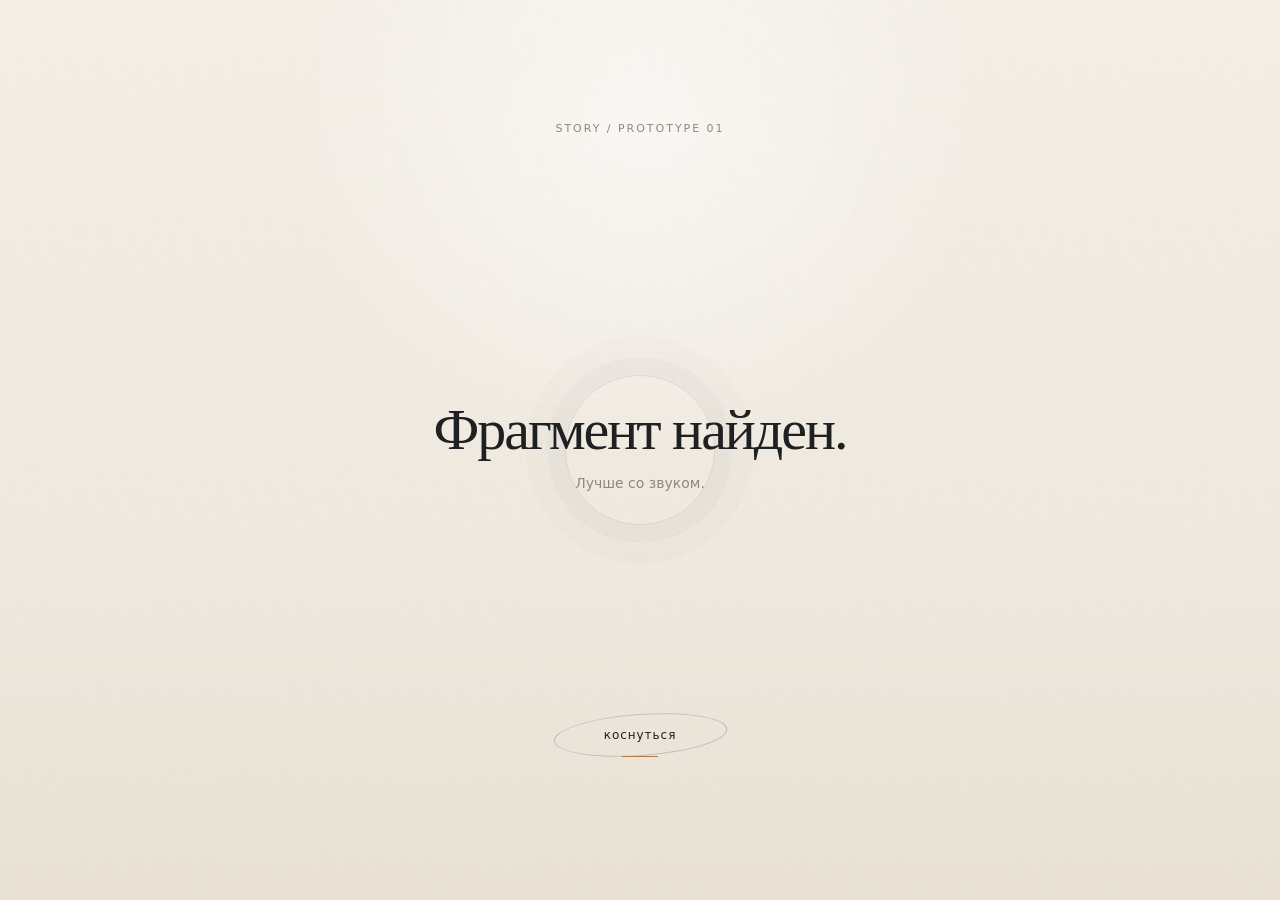
<file: prototype/archive-v1.html>
<!doctype html>
<html lang="ru">
<head>
  <meta charset="utf-8" />
  <meta name="viewport" content="width=device-width,initial-scale=1,viewport-fit=cover,user-scalable=no" />
  <meta name="theme-color" content="#efe9df" />
  <meta name="robots" content="noindex,nofollow" />
  <title>Story — Archive prototype</title>
  <link rel="stylesheet" href="./archive-v1.css" />
</head>
<body>
  <main class="experience" id="experience" data-phase="gate">
    <div class="paper-noise" aria-hidden="true"></div>

    <section class="gate" id="gate">
      <div class="gate-mark" aria-hidden="true"></div>
      <p class="gate-kicker">STORY / prototype 01</p>
      <h1>Фрагмент найден.</h1>
      <p class="gate-copy">Лучше со звуком.</p>
      <button class="start" id="start" type="button">коснуться</button>
    </section>

    <section class="archive" id="archive" aria-hidden="true">
      <header class="archive-head">
        <span class="chapter">архив / 001</span>
        <button id="soundToggle" class="sound-toggle" type="button" aria-label="Выключить звук">звук · вкл</button>
      </header>

      <div class="stage" id="stage">
        <div class="profile profile-a" data-profile="01">
          <div class="profile-orbit" aria-hidden="true"></div>
          <div class="profile-core">01</div>
        </div>

        <div class="profile profile-b" data-profile="02">
          <div class="profile-orbit" aria-hidden="true"></div>
          <div class="profile-core">02</div>
        </div>

        <svg class="connection-svg" viewBox="0 0 1000 1000" preserveAspectRatio="none" aria-hidden="true">
          <path id="lineA" class="connection-line" d="M 180 500 C 350 500 400 500 500 500" />
          <path id="lineB" class="connection-line" d="M 820 500 C 650 500 600 500 500 500" />
        </svg>

        <div class="fragment" id="fragment" role="button" tabindex="0" aria-label="Аудиофрагмент. Перетащите к одному из профилей.">
          <div class="fragment-index" id="fragmentIndex">fragment 0001</div>
          <svg class="wave" id="wave" viewBox="0 0 320 72" aria-hidden="true"></svg>
          <div class="fragment-meta">
            <span id="fragmentTime">00:18</span>
            <span id="fragmentType">audio</span>
          </div>
        </div>

        <div class="prompt" id="prompt">перетащите фрагмент</div>

        <div class="diagnostic" id="diagnostic" aria-live="polite">
          <div class="diagnostic-line" id="diagnosticMain"></div>
          <div class="diagnostic-sub" id="diagnosticSub"></div>
        </div>

        <aside class="future-fragment" id="futureFragment" aria-hidden="true">
          <span>1848</span>
          <small>сегодня</small>
        </aside>
      </div>

      <footer class="archive-foot">
        <span id="progressLabel">01 / 03</span>
        <span class="hint">drag · listen · observe</span>
      </footer>
    </section>
  </main>

  <script src="./archive-v1.js"></script>
</body>
</html>
</file>
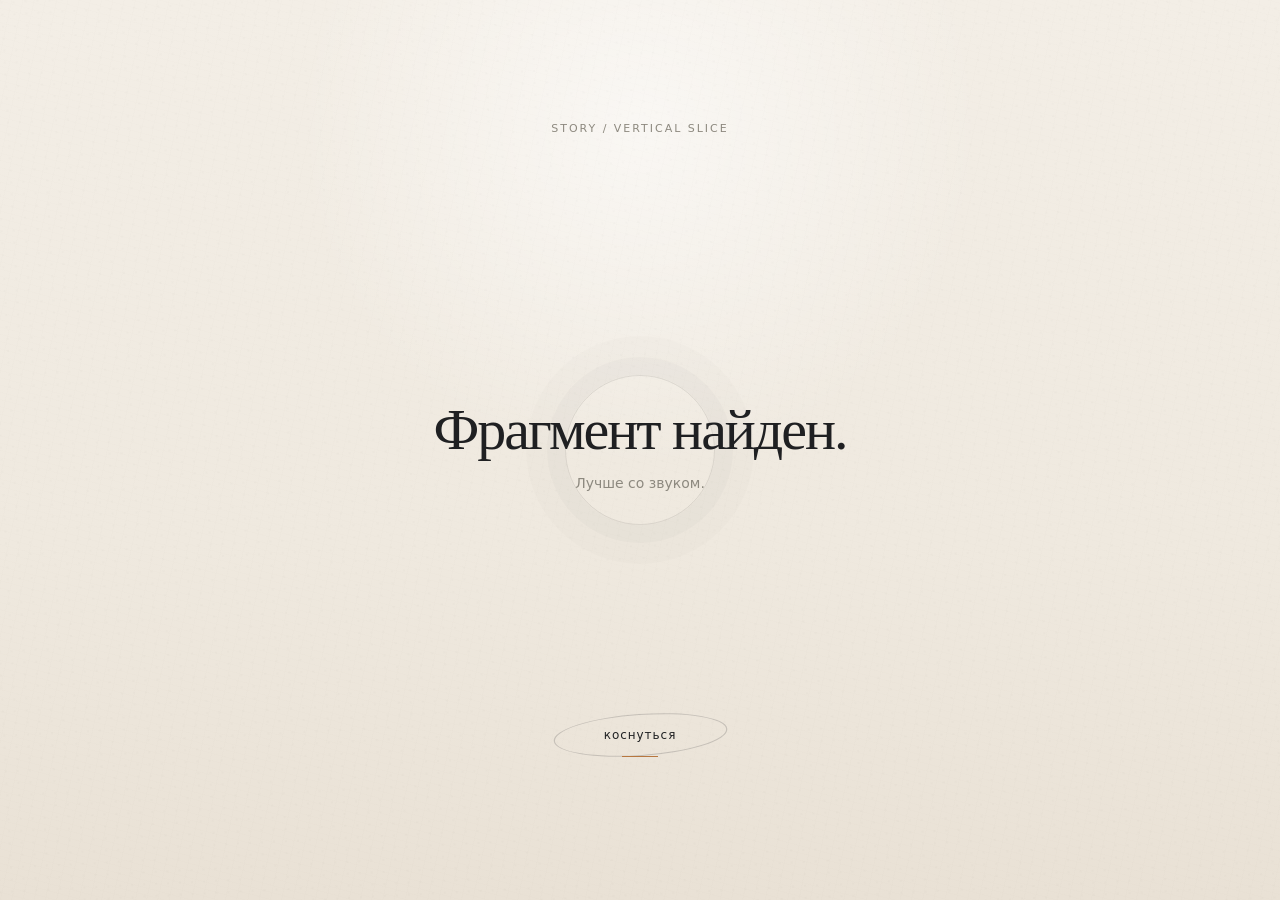
<file: prototype/archive-v2.html>
<!doctype html>
<html lang="ru">
<head>
  <meta charset="utf-8" />
  <meta name="viewport" content="width=device-width,initial-scale=1,viewport-fit=cover,user-scalable=no" />
  <meta name="theme-color" content="#efe9df" />
  <meta name="robots" content="noindex,nofollow" />
  <title>Story — Vertical slice v2</title>
  <link rel="stylesheet" href="./archive-v1.css" />
  <link rel="stylesheet" href="./scene-v2.css" />
</head>
<body>
  <main class="experience" id="experience" data-phase="gate">
    <div class="paper-noise" aria-hidden="true"></div>

    <section class="gate" id="gate">
      <div class="gate-mark" aria-hidden="true"></div>
      <p class="gate-kicker">STORY / vertical slice</p>
      <h1>Фрагмент найден.</h1>
      <p class="gate-copy">Лучше со звуком.</p>
      <button class="start" id="start" type="button">коснуться</button>
    </section>

    <section class="archive" id="archive" aria-hidden="true">
      <header class="archive-head">
        <span class="chapter">архив / 001</span>
        <button id="soundToggle" class="sound-toggle" type="button" aria-label="Выключить звук">звук · вкл</button>
      </header>

      <div class="stage" id="stage">
        <div class="profile profile-a" data-profile="01">
          <div class="profile-orbit" aria-hidden="true"></div>
          <div class="profile-core">01</div>
        </div>
        <div class="profile profile-b" data-profile="02">
          <div class="profile-orbit" aria-hidden="true"></div>
          <div class="profile-core">02</div>
        </div>

        <svg class="connection-svg" viewBox="0 0 1000 1000" preserveAspectRatio="none" aria-hidden="true">
          <path id="lineA" class="connection-line" d="M 180 500 C 350 500 400 500 500 500" />
          <path id="lineB" class="connection-line" d="M 820 500 C 650 500 600 500 500 500" />
        </svg>

        <div class="fragment" id="fragment" role="button" tabindex="0" aria-label="Аудиофрагмент. Перетащите к одному из профилей.">
          <div class="fragment-index" id="fragmentIndex">fragment 0001</div>
          <svg class="wave" id="wave" viewBox="0 0 320 72" aria-hidden="true"></svg>
          <div class="fragment-meta"><span id="fragmentTime">00:18</span><span id="fragmentType">audio</span></div>
        </div>

        <div class="prompt" id="prompt">перетащите фрагмент</div>
        <div class="diagnostic" id="diagnostic" aria-live="polite">
          <div class="diagnostic-line" id="diagnosticMain"></div>
          <div class="diagnostic-sub" id="diagnosticSub"></div>
        </div>
        <aside class="future-fragment" id="futureFragment" aria-hidden="true"><span>1848</span><small>сегодня</small></aside>
      </div>

      <footer class="archive-foot"><span id="progressLabel">01 / 03</span><span class="hint">drag · listen · observe</span></footer>
    </section>

    <section class="story-scene" id="storyScene" aria-hidden="true">
      <div class="scene-vignette" aria-hidden="true"></div>
      <div class="scene-grain" aria-hidden="true"></div>

      <div class="road-world" aria-hidden="true">
        <div class="road-light road-light-a"></div>
        <div class="road-light road-light-b"></div>
        <div class="road-light road-light-c"></div>
        <svg class="road-sketch" viewBox="0 0 390 844" preserveAspectRatio="none">
          <path class="sketch-soft" d="M15 128 C96 74 269 63 381 118" />
          <path class="sketch-soft" d="M9 558 C108 519 279 524 389 579" />
          <path class="sketch" d="M59 602 C111 560 152 539 196 530 C241 521 287 534 340 578" />
          <path class="sketch" d="M118 673 C135 604 166 574 213 568 C267 561 306 596 322 677" />
          <circle class="wheel" cx="220" cy="711" r="76" />
          <path class="sketch" d="M151 710 C190 684 249 680 291 714" />
          <path class="driver-line" d="M95 402 C111 333 157 294 208 300 C254 305 272 342 270 386 C268 432 237 457 202 463 C160 469 116 451 95 402 Z" />
          <path class="driver-line" d="M151 464 C124 494 107 540 102 609" />
          <path class="driver-line" d="M224 463 C264 490 291 543 299 611" />
        </svg>
      </div>

      <header class="scene-head">
        <span>01 · фрагмент сцены</span>
        <span id="sceneTimer">00:03</span>
      </header>

      <div class="call-mark" aria-hidden="true"><i></i><span>связь активна</span></div>

      <div class="dialogue-stack" aria-live="polite">
        <p class="dialogue dialogue-a">— Ты вообще куда едешь?</p>
        <p class="dialogue dialogue-b">— По делам.</p>
        <p class="dialogue dialogue-c">— Очень подробно.</p>
        <p class="dialogue dialogue-d">— Рад помочь.</p>
      </div>

      <div class="scene-continuation" id="sceneContinuation">
        <span>02 · другая сторона разговора</span>
        <button type="button" id="continueScene">продолжить</button>
      </div>

      <button class="prototype-back" id="prototypeBack" type="button" aria-label="Вернуться в архив">↩</button>
    </section>
  </main>

  <script src="./archive-v1.js"></script>
  <script src="./scene-v2.js"></script>
</body>
</html>
</file>
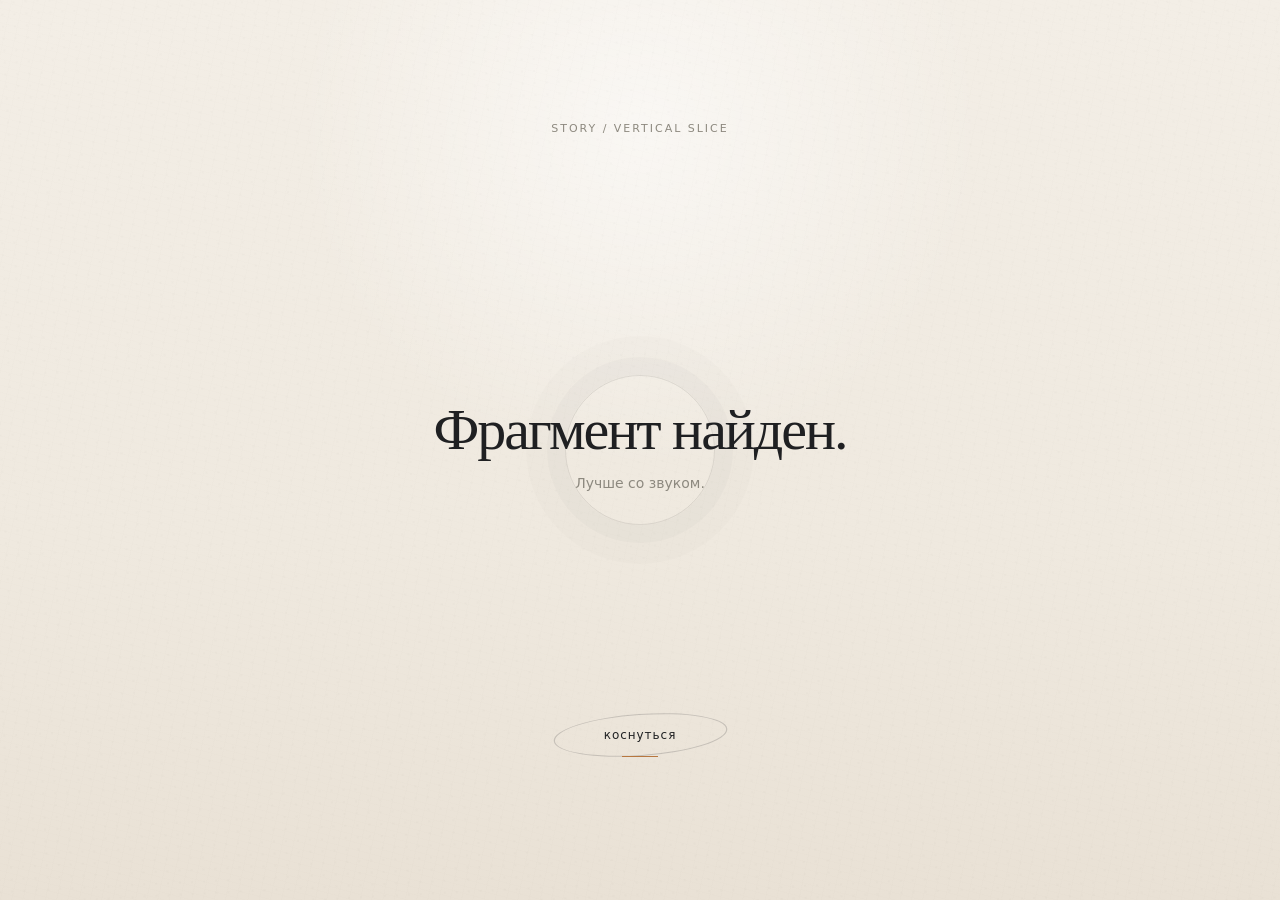
<file: prototype/archive-v3.html>
<!doctype html>
<html lang="ru">
<head>
  <meta charset="utf-8" />
  <meta name="viewport" content="width=device-width,initial-scale=1,viewport-fit=cover,user-scalable=no" />
  <meta name="theme-color" content="#efe9df" />
  <meta name="robots" content="noindex,nofollow" />
  <title>Story — Vertical slice v3</title>
  <link rel="stylesheet" href="./archive-v1.css" />
  <link rel="stylesheet" href="./scene-v3.css" />
</head>
<body>
  <main class="experience" id="experience" data-phase="gate">
    <div class="paper-noise" aria-hidden="true"></div>

    <section class="gate" id="gate">
      <div class="gate-mark" aria-hidden="true"></div>
      <p class="gate-kicker">STORY / vertical slice</p>
      <h1>Фрагмент найден.</h1>
      <p class="gate-copy">Лучше со звуком.</p>
      <button class="start" id="start" type="button">коснуться</button>
    </section>

    <section class="archive" id="archive" aria-hidden="true">
      <header class="archive-head">
        <span class="chapter">архив / 001</span>
        <button id="soundToggle" class="sound-toggle" type="button" aria-label="Выключить звук">звук · вкл</button>
      </header>
      <div class="stage" id="stage">
        <div class="profile profile-a" data-profile="01"><div class="profile-orbit" aria-hidden="true"></div><div class="profile-core">01</div></div>
        <div class="profile profile-b" data-profile="02"><div class="profile-orbit" aria-hidden="true"></div><div class="profile-core">02</div></div>
        <svg class="connection-svg" viewBox="0 0 1000 1000" preserveAspectRatio="none" aria-hidden="true">
          <path class="connection-line" d="M 180 500 C 350 500 400 500 500 500" />
          <path class="connection-line" d="M 820 500 C 650 500 600 500 500 500" />
        </svg>
        <div class="fragment" id="fragment" role="button" tabindex="0" aria-label="Аудиофрагмент. Перетащите к одному из профилей.">
          <div class="fragment-index" id="fragmentIndex">fragment 0001</div>
          <svg class="wave" id="wave" viewBox="0 0 320 72" aria-hidden="true"></svg>
          <div class="fragment-meta"><span id="fragmentTime">00:18</span><span id="fragmentType">audio</span></div>
        </div>
        <div class="prompt" id="prompt">перетащите фрагмент</div>
        <div class="diagnostic" id="diagnostic" aria-live="polite"><div class="diagnostic-line" id="diagnosticMain"></div><div class="diagnostic-sub" id="diagnosticSub"></div></div>
        <aside class="future-fragment" id="futureFragment" aria-hidden="true"><span>1848</span><small>сегодня</small></aside>
      </div>
      <footer class="archive-foot"><span id="progressLabel">01 / 03</span><span class="hint">drag · listen · observe</span></footer>
    </section>

    <section class="story-shell" id="storyShell" aria-hidden="true">
      <div class="story-progress"><span id="storyLabel">01 · его сторона</span><span id="storyTimer">00:00</span></div>

      <article class="panel panel-car active" id="panelCar">
        <div class="scene-grain" aria-hidden="true"></div><div class="scene-vignette" aria-hidden="true"></div>
        <div class="car-world" aria-hidden="true">
          <div class="road-light rl-a"></div><div class="road-light rl-b"></div><div class="road-light rl-c"></div>
          <svg class="car-sketch" viewBox="0 0 390 844" preserveAspectRatio="none">
            <path class="soft" d="M8 115 C88 83 293 72 386 124"/>
            <path class="soft" d="M13 570 C120 524 283 532 386 582"/>
            <path class="line" d="M48 610 C111 560 161 539 209 532 C256 525 304 544 349 590"/>
            <circle class="line" cx="226" cy="711" r="77"/>
            <path class="line" d="M154 710 C195 681 252 683 300 717"/>
            <path class="figure" d="M93 400 C107 332 154 293 209 300 C255 305 275 342 271 389 C268 435 238 458 201 465 C158 471 113 448 93 400 Z"/>
            <path class="figure" d="M148 466 C119 500 104 546 100 611"/>
            <path class="figure" d="M227 463 C269 493 295 547 303 612"/>
          </svg>
        </div>
        <div class="call-pill"><i></i><span>связь активна</span></div>
        <div class="dialogue car-dialogue">
          <p data-at="900">— Ты вообще куда едешь?</p>
          <p class="reply" data-at="2500">— По делам.</p>
          <p data-at="4200">— Очень подробно.</p>
          <p class="reply" data-at="5900">— Рад помочь.</p>
        </div>
        <button class="scene-next" id="toRestaurant" type="button">другая сторона разговора</button>
      </article>

      <article class="panel panel-bridge" id="panelBridge" aria-hidden="true">
        <div class="bridge-line"></div>
        <svg class="bridge-wave" viewBox="0 0 320 72" aria-hidden="true"><path d="M0 36 C22 36 28 14 42 36 S68 58 82 36 110 8 126 36 155 62 171 36 198 16 212 36 244 54 258 36 290 24 320 36"/></svg>
        <span>тот же разговор</span>
      </article>

      <article class="panel panel-restaurant" id="panelRestaurant" aria-hidden="true">
        <div class="scene-grain" aria-hidden="true"></div><div class="scene-vignette" aria-hidden="true"></div>
        <div class="restaurant-world" aria-hidden="true">
          <div class="warm-lamp l1"></div><div class="warm-lamp l2"></div><div class="steam s1"></div><div class="steam s2"></div>
          <svg class="restaurant-sketch" viewBox="0 0 390 844" preserveAspectRatio="none">
            <path class="soft" d="M18 170 H372 M34 235 H350 M28 518 H360 M55 620 H335"/>
            <path class="soft" d="M71 170 V620 M318 170 V620"/>
            <path class="counter" d="M28 540 C109 522 286 521 364 540 L354 655 H40 Z"/>
            <path class="figure" d="M159 276 C171 238 201 222 226 232 C254 244 263 277 251 310 C244 332 228 346 204 347 C174 348 149 320 159 276 Z"/>
            <path class="figure" d="M173 347 C145 390 139 450 147 530 M230 347 C258 392 266 456 258 531"/>
            <path class="figure" d="M161 410 C190 430 223 430 251 409"/>
            <path class="tattoo" d="M183 382 C198 367 216 369 231 383 M192 390 C204 379 216 380 225 390"/>
          </svg>
        </div>
        <div class="dialogue restaurant-dialogue">
          <p data-at="900">— Ты опять молчишь.</p>
          <p class="reply" data-at="2600">— Потому что слушаю.</p>
          <p class="aside" data-at="4400">Подача!</p>
          <p class="reply" data-at="5750">— Теперь я тоже в курсе.</p>
        </div>
        <button class="scene-next" id="toSilence" type="button">дальше</button>
      </article>

      <article class="panel panel-silence" id="panelSilence" aria-hidden="true">
        <div class="silence-split"><div class="silence-left"></div><div class="silence-right"></div></div>
        <div class="silence-copy"><p id="silenceA">— Ты там?</p><p id="silenceB">— Ага.</p></div>
      </article>

      <article class="panel panel-return" id="panelReturn" aria-hidden="true">
        <div class="return-copy"><span>совместные координаты</span><strong>0</strong></div>
        <div class="return-copy second"><span>связанные фрагменты</span><strong>1847</strong></div>
        <button class="return-archive" id="finishSlice" type="button">вернуться в архив</button>
      </article>
    </section>
  </main>

  <script src="./archive-v3.js"></script>
  <script src="./scene-v3.js"></script>
</body>
</html>
</file>
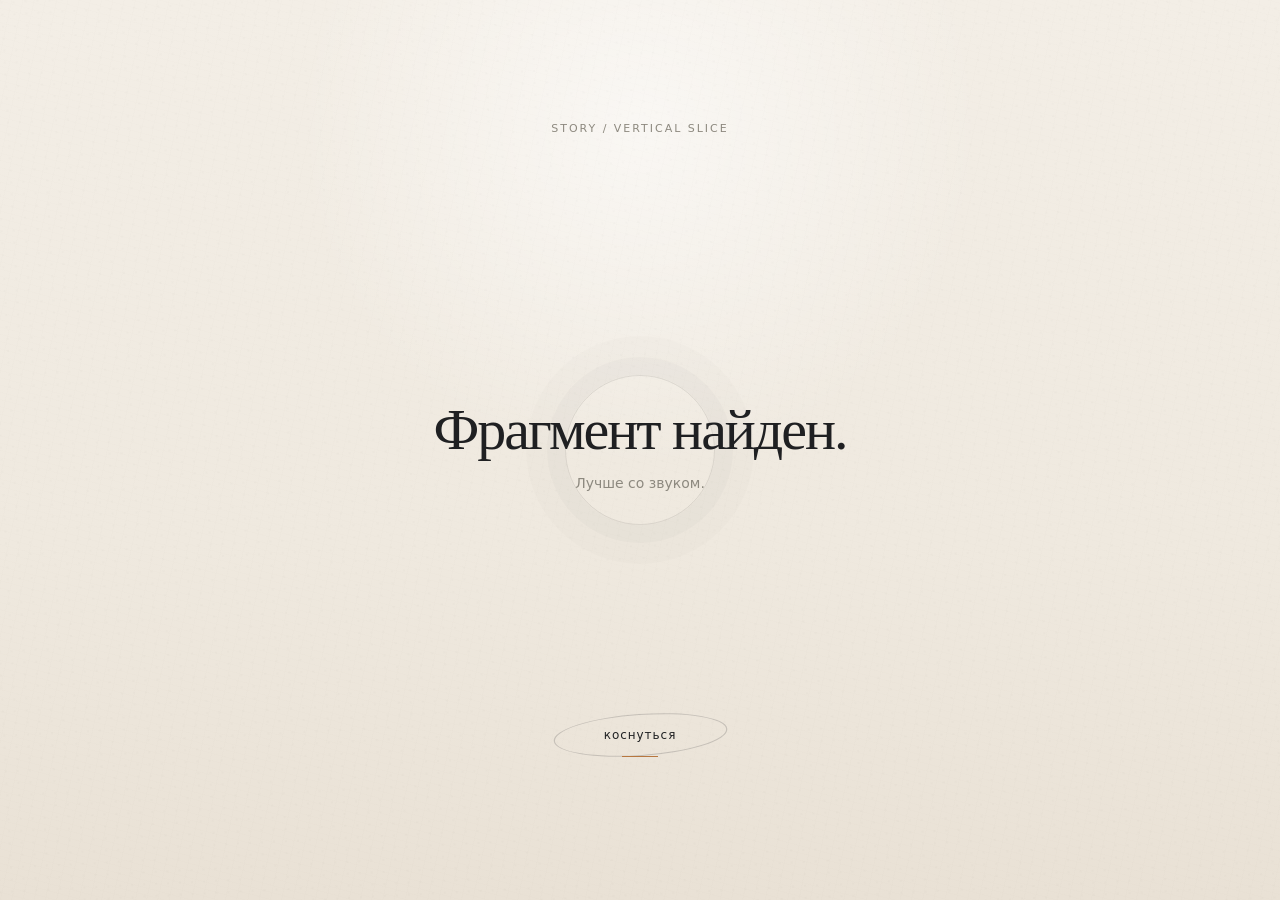
<file: prototype/archive-v4.html>
<!doctype html>
<html lang="ru">
<head>
  <meta charset="utf-8" />
  <meta name="viewport" content="width=device-width,initial-scale=1,viewport-fit=cover,user-scalable=no" />
  <meta name="theme-color" content="#efe9df" />
  <meta name="robots" content="noindex,nofollow" />
  <title>Story — Vertical slice v4</title>
  <link rel="stylesheet" href="./archive-v1.css" />
  <link rel="stylesheet" href="./scene-v3.css" />
  <link rel="stylesheet" href="./traces-v4.css" />
</head>
<body>
  <main class="experience" id="experience" data-phase="gate">
    <div class="paper-noise" aria-hidden="true"></div>

    <section class="gate" id="gate">
      <div class="gate-mark" aria-hidden="true"></div>
      <p class="gate-kicker">STORY / vertical slice</p>
      <h1>Фрагмент найден.</h1>
      <p class="gate-copy">Лучше со звуком.</p>
      <button class="start" id="start" type="button">коснуться</button>
    </section>

    <section class="archive" id="archive" aria-hidden="true">
      <header class="archive-head">
        <span class="chapter">архив / 001</span>
        <button id="soundToggle" class="sound-toggle" type="button" aria-label="Выключить звук">звук · вкл</button>
      </header>
      <div class="stage" id="stage">
        <div class="profile profile-a" data-profile="01"><div class="profile-orbit" aria-hidden="true"></div><div class="profile-core">01</div></div>
        <div class="profile profile-b" data-profile="02"><div class="profile-orbit" aria-hidden="true"></div><div class="profile-core">02</div></div>
        <svg class="connection-svg" viewBox="0 0 1000 1000" preserveAspectRatio="none" aria-hidden="true">
          <path class="connection-line" d="M 180 500 C 350 500 400 500 500 500" />
          <path class="connection-line" d="M 820 500 C 650 500 600 500 500 500" />
        </svg>
        <div class="fragment" id="fragment" role="button" tabindex="0" aria-label="Аудиофрагмент. Перетащите к одному из профилей.">
          <div class="fragment-index" id="fragmentIndex">fragment 0001</div>
          <svg class="wave" id="wave" viewBox="0 0 320 72" aria-hidden="true"></svg>
          <div class="fragment-meta"><span id="fragmentTime">00:18</span><span id="fragmentType">audio</span></div>
        </div>
        <div class="prompt" id="prompt">перетащите фрагмент</div>
        <div class="diagnostic" id="diagnostic" aria-live="polite"><div class="diagnostic-line" id="diagnosticMain"></div><div class="diagnostic-sub" id="diagnosticSub"></div></div>
        <aside class="future-fragment" id="futureFragment" aria-hidden="true"><span>1848</span><small>сегодня</small></aside>
      </div>
      <footer class="archive-foot"><span id="progressLabel">01 / 03</span><span class="hint">drag · listen · observe</span></footer>
    </section>

    <section class="story-shell" id="storyShell" aria-hidden="true">
      <div class="story-progress"><span id="storyLabel">01 · его сторона</span><span id="storyTimer">00:00</span></div>

      <article class="panel panel-car active" id="panelCar">
        <div class="scene-grain" aria-hidden="true"></div><div class="scene-vignette" aria-hidden="true"></div>
        <div class="car-world" aria-hidden="true">
          <div class="road-light rl-a"></div><div class="road-light rl-b"></div><div class="road-light rl-c"></div>
          <svg class="car-sketch" viewBox="0 0 390 844" preserveAspectRatio="none">
            <path class="soft" d="M8 115 C88 83 293 72 386 124"/><path class="soft" d="M13 570 C120 524 283 532 386 582"/>
            <path class="line" d="M48 610 C111 560 161 539 209 532 C256 525 304 544 349 590"/><circle class="line" cx="226" cy="711" r="77"/>
            <path class="line" d="M154 710 C195 681 252 683 300 717"/>
            <path class="figure" d="M93 400 C107 332 154 293 209 300 C255 305 275 342 271 389 C268 435 238 458 201 465 C158 471 113 448 93 400 Z"/>
            <path class="figure" d="M148 466 C119 500 104 546 100 611"/><path class="figure" d="M227 463 C269 493 295 547 303 612"/>
          </svg>
        </div>
        <div class="call-pill"><i></i><span>связь активна</span></div>
        <div class="dialogue car-dialogue">
          <p data-at="900">— Ты вообще куда едешь?</p><p class="reply" data-at="2500">— По делам.</p>
          <p data-at="4200">— Очень подробно.</p><p class="reply" data-at="5900">— Рад помочь.</p>
        </div>
        <button class="scene-next" id="toRestaurant" type="button">другая сторона разговора</button>
      </article>

      <article class="panel panel-bridge" id="panelBridge" aria-hidden="true">
        <div class="bridge-line"></div>
        <svg class="bridge-wave" viewBox="0 0 320 72" aria-hidden="true"><path d="M0 36 C22 36 28 14 42 36 S68 58 82 36 110 8 126 36 155 62 171 36 198 16 212 36 244 54 258 36 290 24 320 36"/></svg>
        <span>тот же разговор</span>
      </article>

      <article class="panel panel-restaurant" id="panelRestaurant" aria-hidden="true">
        <div class="scene-grain" aria-hidden="true"></div><div class="scene-vignette" aria-hidden="true"></div>
        <div class="restaurant-world" aria-hidden="true">
          <div class="warm-lamp l1"></div><div class="warm-lamp l2"></div><div class="steam s1"></div><div class="steam s2"></div>
          <svg class="restaurant-sketch" viewBox="0 0 390 844" preserveAspectRatio="none">
            <path class="soft" d="M18 170 H372 M34 235 H350 M28 518 H360 M55 620 H335"/><path class="soft" d="M71 170 V620 M318 170 V620"/>
            <path class="counter" d="M28 540 C109 522 286 521 364 540 L354 655 H40 Z"/>
            <path class="figure" d="M159 276 C171 238 201 222 226 232 C254 244 263 277 251 310 C244 332 228 346 204 347 C174 348 149 320 159 276 Z"/>
            <path class="figure" d="M173 347 C145 390 139 450 147 530 M230 347 C258 392 266 456 258 531"/><path class="figure" d="M161 410 C190 430 223 430 251 409"/>
            <path class="tattoo" d="M183 382 C198 367 216 369 231 383 M192 390 C204 379 216 380 225 390"/>
          </svg>
        </div>
        <div class="dialogue restaurant-dialogue">
          <p data-at="900">— Ты опять молчишь.</p><p class="reply" data-at="2600">— Потому что слушаю.</p>
          <p class="aside" data-at="4400">Подача!</p><p class="reply" data-at="5750">— Теперь я тоже в курсе.</p>
        </div>
        <button class="scene-next" id="toSilence" type="button">дальше</button>
      </article>

      <article class="panel panel-silence" id="panelSilence" aria-hidden="true">
        <div class="silence-split"><div class="silence-left"></div><div class="silence-right"></div></div>
        <div class="silence-copy"><p id="silenceA">— Ты там?</p><p id="silenceB">— Ага.</p></div>
      </article>

      <article class="panel panel-return" id="panelReturn" aria-hidden="true">
        <div class="return-copy"><span>совместные координаты</span><strong>0</strong></div>
        <div class="return-copy second"><span>связанные фрагменты</span><strong>1847</strong></div>
        <button class="return-archive" id="finishSlice" type="button">исследовать связи</button>
      </article>
    </section>

    <section class="traces-shell" id="tracesShell" aria-hidden="true">
      <header class="traces-head"><span>архив / связи</span><span id="traceCount">0 / 3</span></header>
      <div class="traces-intro"><span>связанных фрагментов</span><strong>1847</strong><small>откройте любые три</small></div>
      <div class="trace-field" id="traceField">
        <button class="trace trace-a" data-trace="morning" type="button"><i>01</i><span>утро</span><small>text</small></button>
        <button class="trace trace-b" data-trace="andso" type="button"><i>02</i><span>«И так…»</span><small>chat</small></button>
        <button class="trace trace-c" data-trace="call" type="button"><i>03</i><span>02:47:16</span><small>call</small></button>
        <button class="trace trace-d" data-trace="baby" type="button"><i>04</i><span>малыш</span><small>word</small></button>
        <button class="trace trace-e" data-trace="lexicon" type="button"><i>05</i><span>почавкала?</span><small>fragment</small></button>
      </div>
      <div class="trace-detail" id="traceDetail" aria-hidden="true">
        <button id="closeTrace" class="trace-close" type="button" aria-label="Закрыть">×</button>
        <div id="traceDetailInner"></div>
      </div>
      <div class="word-test" id="wordTest" aria-hidden="true">
        <p>определите владельца</p>
        <div class="word-stage" id="wordStage">
          <div class="word-owner owner-01" data-owner="01"><span>01</span></div>
          <div class="shared-word" id="sharedWord">малыш</div>
          <div class="word-owner owner-02" data-owner="02"><span>02</span></div>
        </div>
        <div class="word-result" id="wordResult"></div>
      </div>
      <div class="chapter-tease" id="chapterTease" aria-hidden="true">
        <div class="sealed-fragment"><span>02 → 01</span><i></i></div>
        <p>следующий фрагмент закрыт</p>
        <small>открывается не с вашей стороны</small>
      </div>
    </section>
  </main>

  <script src="./archive-v1.js"></script>
  <script src="./scene-v4.js"></script>
</body>
</html>
</file>
<file: prototype/archive-v1.css>
:root{
  --paper:#efe9df;
  --paper-deep:#e4dccf;
  --ink:#1f2022;
  --graphite:#5f5f5b;
  --muted:#8d897f;
  --warm:#b7773f;
  --warm-soft:#d8b08a;
  --hairline:rgba(31,32,34,.18);
  --shadow:rgba(43,37,31,.12);
}
*{box-sizing:border-box}
html,body{margin:0;min-height:100%;background:var(--paper);color:var(--ink);font-family:Inter,ui-sans-serif,system-ui,-apple-system,BlinkMacSystemFont,"Segoe UI",sans-serif}
body{overscroll-behavior:none}
button{font:inherit;color:inherit}
.experience{position:relative;min-height:100svh;overflow:hidden;background:
 radial-gradient(circle at 50% 14%,rgba(255,255,255,.58),transparent 34%),
 linear-gradient(180deg,#f3eee6 0%,var(--paper) 60%,#e9e1d5 100%)}
.paper-noise{position:absolute;inset:0;pointer-events:none;opacity:.34;mix-blend-mode:multiply;background-image:
 repeating-linear-gradient(15deg,rgba(47,43,38,.018) 0 1px,transparent 1px 7px),
 repeating-linear-gradient(102deg,rgba(47,43,38,.012) 0 1px,transparent 1px 11px)}
.paper-noise::after{content:"";position:absolute;inset:-20%;background:radial-gradient(circle,rgba(31,32,34,.035) 0 1px,transparent 1.3px);background-size:12px 12px;transform:rotate(-3deg)}
.gate,.archive{position:relative;z-index:1;min-height:100svh}
.gate{display:grid;place-items:center;text-align:center;padding:32px}
.gate>*{grid-column:1;grid-row:1}
.gate-kicker{align-self:start;margin-top:10vh;font-size:11px;letter-spacing:.18em;text-transform:uppercase;color:var(--muted)}
.gate h1{margin:-42px 0 0;font-family:Georgia,"Times New Roman",serif;font-weight:400;font-size:clamp(34px,9vw,58px);letter-spacing:-.035em}
.gate-copy{margin-top:80px;color:var(--muted);font-size:14px}
.start{align-self:end;margin-bottom:12vh;border:0;background:none;padding:18px 28px;cursor:pointer;text-transform:lowercase;letter-spacing:.08em;font-size:12px;position:relative}
.start::before{content:"";position:absolute;inset:4px -8px;border:1px solid var(--hairline);border-radius:50%;transform:rotate(-4deg) scaleX(1.2)}
.start::after{content:"";position:absolute;left:50%;bottom:3px;width:36px;height:1px;background:var(--warm);transform:translateX(-50%)}
.gate-mark{width:150px;height:150px;border:1px solid rgba(31,32,34,.1);border-radius:50%;box-shadow:0 0 0 18px rgba(31,32,34,.018),0 0 0 39px rgba(31,32,34,.012)}
.archive{display:none;padding:calc(18px + env(safe-area-inset-top)) 18px calc(18px + env(safe-area-inset-bottom))}
.experience[data-phase="archive"] .gate{display:none}.experience[data-phase="archive"] .archive{display:grid;grid-template-rows:auto 1fr auto}
.archive-head,.archive-foot{display:flex;justify-content:space-between;align-items:center;font-size:10px;letter-spacing:.12em;text-transform:uppercase;color:var(--muted)}
.sound-toggle{border:0;background:transparent;padding:8px 0;cursor:pointer;color:inherit}
.stage{position:relative;min-height:0}
.profile{position:absolute;top:46%;width:86px;height:86px;transform:translateY(-50%);display:grid;place-items:center;z-index:4;transition:transform .45s cubic-bezier(.2,.8,.2,1),opacity .4s}
.profile-a{left:2%}.profile-b{right:2%}
.profile-orbit{position:absolute;inset:0;border-radius:50%;border:1px solid rgba(31,32,34,.2);transform:rotate(-8deg)}
.profile-orbit::before,.profile-orbit::after{content:"";position:absolute;border-radius:50%;border:1px solid rgba(31,32,34,.08)}
.profile-orbit::before{inset:8px -6px 5px 3px;transform:rotate(17deg)}
.profile-orbit::after{inset:-5px 6px 7px -2px;transform:rotate(-22deg)}
.profile-core{width:54px;height:54px;border-radius:50%;display:grid;place-items:center;border:1px solid rgba(31,32,34,.3);background:rgba(255,255,255,.22);font-family:Georgia,serif;font-size:18px;box-shadow:inset 0 0 30px rgba(31,32,34,.035)}
.profile.match .profile-orbit{border-color:rgba(183,119,63,.55);box-shadow:0 0 32px rgba(183,119,63,.12)}
.connection-svg{position:absolute;inset:0;width:100%;height:100%;z-index:1;pointer-events:none;opacity:0;transition:opacity .6s}
.connection-line{fill:none;stroke:rgba(31,32,34,.35);stroke-width:1.25;stroke-dasharray:5 8;vector-effect:non-scaling-stroke}
.stage.connected .connection-svg{opacity:1}
.fragment{position:absolute;left:50%;top:46%;width:min(58vw,270px);transform:translate(-50%,-50%);z-index:5;padding:16px 16px 12px;border:1px solid rgba(31,32,34,.2);background:rgba(246,242,235,.68);box-shadow:0 14px 34px var(--shadow);backdrop-filter:blur(8px);touch-action:none;cursor:grab;user-select:none;transition:box-shadow .25s,filter .25s}
.fragment::before,.fragment::after{content:"";position:absolute;pointer-events:none;border:1px solid rgba(31,32,34,.08)}
.fragment::before{inset:-4px 3px 2px -3px;transform:rotate(-.7deg)}
.fragment::after{inset:2px -5px -4px 4px;transform:rotate(.5deg)}
.fragment.dragging{cursor:grabbing;box-shadow:0 18px 44px rgba(43,37,31,.19)}
.fragment.unresolved{box-shadow:0 0 0 1px rgba(183,119,63,.28),0 16px 42px rgba(183,119,63,.11)}
.fragment-index{font-family:Georgia,serif;font-style:italic;font-size:11px;color:var(--graphite);margin-bottom:8px}
.wave{display:block;width:100%;height:62px;overflow:visible}
.wave line{stroke:var(--ink);stroke-width:1;opacity:.78}
.wave line.hot{stroke:var(--warm);opacity:.9}
.fragment-meta{display:flex;justify-content:space-between;font-size:9px;letter-spacing:.11em;text-transform:uppercase;color:var(--muted);margin-top:2px}
.prompt{position:absolute;left:50%;top:68%;transform:translateX(-50%);font-family:Georgia,serif;font-style:italic;font-size:12px;color:var(--muted);white-space:nowrap;transition:opacity .35s}
.diagnostic{position:absolute;left:50%;top:69%;transform:translateX(-50%);width:84%;text-align:center;opacity:0;pointer-events:none;transition:opacity .5s,transform .5s}
.diagnostic.show{opacity:1;transform:translate(-50%,-4px)}
.diagnostic-line{font-family:Georgia,serif;font-size:20px;letter-spacing:-.02em}
.diagnostic-sub{margin-top:9px;font-size:10px;letter-spacing:.12em;text-transform:uppercase;color:var(--muted)}
.future-fragment{position:absolute;right:6%;top:12%;display:flex;flex-direction:column;gap:2px;opacity:0;color:var(--muted);font-family:Georgia,serif;transform:translateY(6px);transition:opacity .7s,transform .7s}
.future-fragment span{font-size:16px}.future-fragment small{font-family:inherit;font-style:italic;font-size:9px}
.future-fragment.peek{opacity:.58;transform:none}
.archive-foot{padding-top:10px;border-top:1px solid rgba(31,32,34,.08)}
.hint{text-transform:none;font-family:Georgia,serif;font-style:italic;letter-spacing:.02em}
@media (min-width:700px){
  .archive{max-width:520px;margin:auto;border-left:1px solid rgba(31,32,34,.08);border-right:1px solid rgba(31,32,34,.08)}
  .profile-a{left:5%}.profile-b{right:5%}
}
@media (prefers-reduced-motion:reduce){*{scroll-behavior:auto!important}.profile,.fragment,.diagnostic,.future-fragment{transition-duration:.01ms!important}}
</file>
<file: prototype/scene-v2.css>
.story-scene{display:none;position:relative;min-height:100svh;overflow:hidden;background:#171615;color:#ece6dc;padding:calc(18px + env(safe-area-inset-top)) 18px calc(18px + env(safe-area-inset-bottom));isolation:isolate}
.experience[data-phase="scene"] .gate,.experience[data-phase="scene"] .archive{display:none}
.experience[data-phase="scene"] .story-scene{display:block}
.scene-vignette,.scene-grain{position:absolute;inset:0;pointer-events:none}.scene-vignette{z-index:5;background:radial-gradient(circle at 50% 42%,transparent 26%,rgba(0,0,0,.18) 64%,rgba(0,0,0,.56) 100%)}.scene-grain{z-index:6;opacity:.22;mix-blend-mode:screen;background-image:repeating-linear-gradient(14deg,rgba(255,255,255,.025) 0 1px,transparent 1px 6px),repeating-linear-gradient(104deg,rgba(255,255,255,.018) 0 1px,transparent 1px 9px)}
.road-world{position:absolute;inset:-4%;overflow:hidden;background:radial-gradient(circle at 68% 20%,rgba(183,119,63,.13),transparent 28%),linear-gradient(180deg,#0f1113 0%,#161616 48%,#0c0d0e 100%);transform:scale(1.045);animation:cameraBreath 10s ease-in-out forwards}
.road-world::before{content:"";position:absolute;inset:0;background:linear-gradient(110deg,transparent 0 44%,rgba(255,255,255,.035) 48%,transparent 53%);transform:translateX(-15%);animation:glassSweep 9s ease-in-out infinite}
.road-world::after{content:"";position:absolute;left:0;right:0;bottom:0;height:38%;background:linear-gradient(180deg,transparent,rgba(0,0,0,.54))}
.road-sketch{position:absolute;inset:0;width:100%;height:100%;filter:drop-shadow(0 10px 26px rgba(0,0,0,.32))}.sketch,.sketch-soft,.driver-line,.wheel{fill:none;stroke-linecap:round;stroke-linejoin:round}.sketch{stroke:rgba(235,227,214,.34);stroke-width:1.1;stroke-dasharray:2 3}.sketch-soft{stroke:rgba(235,227,214,.13);stroke-width:.8;stroke-dasharray:1 5}.driver-line{stroke:rgba(237,229,216,.48);stroke-width:1.2}.wheel{stroke:rgba(237,229,216,.32);stroke-width:1.3}
.road-light{position:absolute;width:4px;height:4px;border-radius:50%;background:#e4b379;box-shadow:0 0 11px 3px rgba(228,179,121,.34);opacity:.75}.road-light-a{left:18%;top:23%;animation:lightDriftA 4.8s linear infinite}.road-light-b{right:14%;top:28%;animation:lightDriftB 6.2s linear infinite}.road-light-c{left:71%;top:18%;opacity:.45;animation:lightDriftC 5.4s linear infinite}
.scene-head{position:relative;z-index:9;display:flex;justify-content:space-between;align-items:center;color:rgba(236,230,220,.55);font-size:10px;letter-spacing:.12em;text-transform:uppercase}.call-mark{position:absolute;z-index:9;left:18px;top:16%;display:flex;align-items:center;gap:8px;color:rgba(236,230,220,.55);font-size:10px;letter-spacing:.08em}.call-mark i{display:block;width:7px;height:7px;border:1px solid rgba(216,176,138,.8);border-radius:50%;box-shadow:0 0 0 5px rgba(183,119,63,.06),0 0 18px rgba(183,119,63,.2);animation:pulseCall 2.4s ease-in-out infinite}
.dialogue-stack{position:absolute;z-index:10;left:18px;right:18px;bottom:20%;display:flex;flex-direction:column;gap:10px;align-items:flex-start}.dialogue{margin:0;max-width:78%;font-family:Georgia,"Times New Roman",serif;font-size:clamp(19px,5.3vw,24px);line-height:1.15;letter-spacing:-.02em;color:#f0e9df;opacity:0;transform:translateY(9px);text-shadow:0 2px 15px rgba(0,0,0,.3)}.dialogue-b,.dialogue-d{align-self:flex-end;text-align:right;color:#d8b08a}.story-scene.running .dialogue-a{animation:lineIn .55s .9s forwards}.story-scene.running .dialogue-b{animation:lineIn .55s 2.6s forwards}.story-scene.running .dialogue-c{animation:lineIn .55s 4.4s forwards}.story-scene.running .dialogue-d{animation:lineIn .55s 6.2s forwards}
.scene-continuation{position:absolute;z-index:11;left:18px;right:18px;bottom:calc(18px + env(safe-area-inset-bottom));display:flex;justify-content:space-between;align-items:center;padding-top:12px;border-top:1px solid rgba(236,230,220,.12);color:rgba(236,230,220,.48);font-size:10px;letter-spacing:.08em;text-transform:uppercase;opacity:0;transform:translateY(8px);pointer-events:none;transition:opacity .6s,transform .6s}.story-scene.ready-next .scene-continuation{opacity:1;transform:none;pointer-events:auto}.scene-continuation button{border:0;background:none;color:#d8b08a;padding:10px 0;text-transform:lowercase;letter-spacing:.08em;cursor:pointer}.prototype-back{position:absolute;z-index:12;right:14px;top:calc(45px + env(safe-area-inset-top));border:0;background:rgba(0,0,0,.18);color:rgba(236,230,220,.45);width:34px;height:34px;border-radius:50%;font-size:14px;cursor:pointer;opacity:.3}.prototype-back:hover{opacity:.7}
.fragment.enterable{animation:fragmentBreath 1.9s ease-in-out infinite;cursor:pointer}.fragment.enterable::before{border-color:rgba(183,119,63,.22)}
@keyframes lineIn{to{opacity:1;transform:none}}@keyframes cameraBreath{0%{transform:scale(1.045) translate3d(0,0,0)}100%{transform:scale(1.075) translate3d(-.8%,.3%,0)}}@keyframes glassSweep{0%,100%{transform:translateX(-18%)}50%{transform:translateX(13%)}}@keyframes pulseCall{0%,100%{opacity:.55;transform:scale(.9)}50%{opacity:1;transform:scale(1.08)}}@keyframes lightDriftA{0%{transform:translate(-25px,0) scale(.65);opacity:0}20%{opacity:.7}100%{transform:translate(90px,42px) scale(1.25);opacity:0}}@keyframes lightDriftB{0%{transform:translate(30px,0) scale(.7);opacity:0}25%{opacity:.6}100%{transform:translate(-130px,64px) scale(1.3);opacity:0}}@keyframes lightDriftC{0%{transform:translate(0,0);opacity:0}25%{opacity:.45}100%{transform:translate(-70px,36px);opacity:0}}@keyframes fragmentBreath{0%,100%{filter:brightness(1);box-shadow:0 0 0 1px rgba(183,119,63,.25),0 14px 34px var(--shadow)}50%{filter:brightness(1.04);box-shadow:0 0 0 1px rgba(183,119,63,.45),0 0 36px rgba(183,119,63,.16)}}
@media (min-width:700px){.story-scene{max-width:520px;margin:auto;border-left:1px solid rgba(236,230,220,.07);border-right:1px solid rgba(236,230,220,.07)}}
@media (prefers-reduced-motion:reduce){.road-world,.road-world::before,.road-light,.call-mark i,.fragment.enterable{animation:none!important}.dialogue{opacity:1!important;transform:none!important}.scene-continuation{opacity:1!important;transform:none!important;pointer-events:auto!important}}
</file>
<file: prototype/scene-v3.css>
.story-shell{display:none;position:relative;min-height:100svh;overflow:hidden;background:#111;color:#eee9df}.experience[data-phase="story"] .gate,.experience[data-phase="story"] .archive{display:none}.experience[data-phase="story"] .story-shell{display:block}.story-progress{position:absolute;z-index:30;top:calc(16px + env(safe-area-inset-top));left:18px;right:18px;display:flex;justify-content:space-between;color:rgba(238,233,223,.55);font-size:10px;letter-spacing:.12em;text-transform:uppercase}.panel{position:absolute;inset:0;opacity:0;pointer-events:none;transition:opacity .7s ease,transform .8s cubic-bezier(.2,.8,.2,1);transform:scale(1.015)}.panel.active{opacity:1;pointer-events:auto;transform:scale(1)}.scene-grain,.scene-vignette{position:absolute;inset:0;pointer-events:none}.scene-grain{z-index:8;opacity:.2;mix-blend-mode:screen;background-image:repeating-linear-gradient(12deg,rgba(255,255,255,.024) 0 1px,transparent 1px 6px),repeating-linear-gradient(103deg,rgba(255,255,255,.016) 0 1px,transparent 1px 9px)}.scene-vignette{z-index:9;background:radial-gradient(circle at 50% 40%,transparent 28%,rgba(0,0,0,.18) 65%,rgba(0,0,0,.6) 100%)}.car-world,.restaurant-world{position:absolute;inset:-4%;overflow:hidden}.car-world{background:radial-gradient(circle at 70% 18%,rgba(184,120,66,.13),transparent 28%),linear-gradient(180deg,#0d1012,#151515 52%,#0a0b0c);animation:cameraCar 10s ease-in-out forwards}.restaurant-world{background:radial-gradient(circle at 48% 25%,rgba(190,119,60,.19),transparent 30%),linear-gradient(180deg,#1a1714,#181513 52%,#100f0e);animation:cameraRestaurant 10s ease-in-out forwards}.car-sketch,.restaurant-sketch{position:absolute;inset:0;width:100%;height:100%}.line,.soft,.figure,.counter,.tattoo{fill:none;stroke-linecap:round;stroke-linejoin:round}.line{stroke:rgba(236,229,217,.34);stroke-width:1.05;stroke-dasharray:2 3}.soft{stroke:rgba(236,229,217,.12);stroke-width:.8;stroke-dasharray:1 5}.figure{stroke:rgba(236,229,217,.5);stroke-width:1.2}.counter{stroke:rgba(236,229,217,.22);stroke-width:1}.tattoo{stroke:rgba(210,176,141,.48);stroke-width:.9}.road-light,.warm-lamp{position:absolute;border-radius:50%;background:#e0aa72;box-shadow:0 0 16px 5px rgba(224,170,114,.26)}.road-light{width:4px;height:4px}.rl-a{left:16%;top:24%;animation:roadA 4.7s linear infinite}.rl-b{right:13%;top:30%;animation:roadB 6s linear infinite}.rl-c{left:73%;top:18%;opacity:.45;animation:roadC 5.2s linear infinite}.warm-lamp{width:7px;height:7px;opacity:.65}.l1{left:19%;top:18%;animation:lampPulse 3.2s ease-in-out infinite}.l2{right:21%;top:23%;animation:lampPulse 4.1s ease-in-out infinite reverse}.steam{position:absolute;width:48px;height:120px;border-radius:50%;filter:blur(12px);background:linear-gradient(180deg,rgba(255,255,255,.1),transparent);opacity:.18;animation:steamRise 5s ease-in-out infinite}.s1{left:24%;bottom:25%}.s2{right:18%;bottom:28%;animation-delay:1.3s}.call-pill{position:absolute;z-index:12;left:18px;top:16%;display:flex;align-items:center;gap:8px;color:rgba(236,230,220,.55);font-size:10px;letter-spacing:.08em}.call-pill i{width:7px;height:7px;border-radius:50%;border:1px solid rgba(216,176,138,.8);box-shadow:0 0 0 5px rgba(183,119,63,.06),0 0 18px rgba(183,119,63,.2);animation:pulse 2.4s ease-in-out infinite}.dialogue{position:absolute;z-index:14;left:18px;right:18px;bottom:20%;display:flex;flex-direction:column;gap:10px}.dialogue p{margin:0;max-width:79%;font-family:Georgia,"Times New Roman",serif;font-size:clamp(19px,5.1vw,24px);line-height:1.16;letter-spacing:-.02em;color:#efe8dd;opacity:0;transform:translateY(8px);transition:opacity .5s,transform .5s;text-shadow:0 2px 15px rgba(0,0,0,.3)}.dialogue p.show{opacity:1;transform:none}.dialogue .reply{align-self:flex-end;text-align:right;color:#d7ad82}.dialogue .aside{font-size:clamp(18px,4.7vw,22px);color:#e5b37e;font-style:italic}.scene-next{position:absolute;z-index:16;left:18px;right:18px;bottom:calc(20px + env(safe-area-inset-bottom));border:0;border-top:1px solid rgba(236,230,220,.13);background:none;color:#d8b08a;padding:16px 0 2px;text-align:right;text-transform:lowercase;letter-spacing:.08em;font-size:11px;opacity:0;pointer-events:none;transition:opacity .5s}.panel.ready .scene-next{opacity:1;pointer-events:auto}.panel-bridge{display:grid;place-items:center;background:linear-gradient(180deg,#121110,#171411)}.bridge-line{position:absolute;left:12%;right:12%;top:50%;height:1px;background:linear-gradient(90deg,transparent,rgba(216,176,138,.25),rgba(216,176,138,.65),rgba(216,176,138,.25),transparent)}.bridge-wave{position:relative;z-index:2;width:62%;max-width:340px}.bridge-wave path{fill:none;stroke:#d8b08a;stroke-width:1.1;stroke-dasharray:520;stroke-dashoffset:520;animation:drawWave 1.5s ease forwards}.panel-bridge span{position:absolute;top:58%;font-family:Georgia,serif;font-style:italic;color:rgba(236,230,220,.5);font-size:12px}.panel-silence{background:#111}.silence-split{position:absolute;inset:0;display:grid;grid-template-columns:1fr 1fr}.silence-left{background:radial-gradient(circle at 70% 36%,rgba(177,118,72,.08),transparent 30%),linear-gradient(180deg,#0f1214,#111)}.silence-right{background:radial-gradient(circle at 30% 36%,rgba(177,118,72,.1),transparent 30%),linear-gradient(180deg,#171412,#111)}.silence-split::after{content:"";position:absolute;left:50%;top:16%;bottom:16%;width:1px;background:rgba(238,233,223,.08)}.silence-copy{position:absolute;z-index:4;left:18px;right:18px;top:50%;transform:translateY(-50%);display:flex;justify-content:space-between;gap:16px}.silence-copy p{margin:0;font-family:Georgia,serif;font-size:clamp(24px,6vw,30px);opacity:0;transition:opacity .9s}.silence-copy p:last-child{color:#d8b08a;text-align:right}.silence-copy p.show{opacity:1}.panel-return{display:grid;place-items:center;background:radial-gradient(circle at 50% 45%,rgba(183,119,63,.08),transparent 30%),#111}.return-copy{position:absolute;top:33%;left:50%;transform:translateX(-50%);display:flex;flex-direction:column;align-items:center;gap:8px;opacity:0;transition:opacity .7s,transform .7s}.return-copy.second{top:52%}.return-copy.show{opacity:1;transform:translate(-50%,-5px)}.return-copy span{font-size:10px;letter-spacing:.13em;text-transform:uppercase;color:rgba(238,233,223,.46);white-space:nowrap}.return-copy strong{font-family:Georgia,serif;font-size:58px;font-weight:400;color:#eee9df;letter-spacing:-.04em}.return-archive{position:absolute;bottom:calc(42px + env(safe-area-inset-bottom));border:0;background:none;color:#d8b08a;font-size:11px;letter-spacing:.1em;text-transform:lowercase;opacity:0;pointer-events:none;transition:opacity .6s}.panel-return.ready .return-archive{opacity:1;pointer-events:auto}.fragment.enterable{animation:fragBreath 1.9s ease-in-out infinite;cursor:pointer}@keyframes cameraCar{from{transform:scale(1.03)}to{transform:scale(1.07) translate(-.8%,.2%)}}@keyframes cameraRestaurant{from{transform:scale(1.025)}to{transform:scale(1.06) translate(.5%,-.2%)}}@keyframes roadA{0%{transform:translate(-30px,0);opacity:0}20%{opacity:.7}100%{transform:translate(95px,42px);opacity:0}}@keyframes roadB{0%{transform:translate(20px,0);opacity:0}25%{opacity:.6}100%{transform:translate(-130px,64px);opacity:0}}@keyframes roadC{0%{opacity:0}25%{opacity:.45}100%{transform:translate(-70px,36px);opacity:0}}@keyframes lampPulse{0%,100%{opacity:.4;transform:scale(.9)}50%{opacity:.8;transform:scale(1.12)}}@keyframes steamRise{0%{transform:translateY(25px) scale(.85);opacity:0}30%{opacity:.2}100%{transform:translateY(-65px) scale(1.15);opacity:0}}@keyframes pulse{0%,100%{opacity:.55;transform:scale(.9)}50%{opacity:1;transform:scale(1.08)}}@keyframes drawWave{to{stroke-dashoffset:0}}@keyframes fragBreath{0%,100%{filter:brightness(1);box-shadow:0 0 0 1px rgba(183,119,63,.25),0 14px 34px var(--shadow)}50%{filter:brightness(1.04);box-shadow:0 0 0 1px rgba(183,119,63,.45),0 0 36px rgba(183,119,63,.16)}}@media (min-width:700px){.story-shell{max-width:520px;margin:auto;border-left:1px solid rgba(255,255,255,.06);border-right:1px solid rgba(255,255,255,.06)}}@media (prefers-reduced-motion:reduce){.car-world,.restaurant-world,.road-light,.warm-lamp,.steam,.call-pill i,.fragment.enterable,.bridge-wave path{animation:none!important}.dialogue p,.scene-next,.return-copy,.return-archive,.silence-copy p{transition-duration:.01ms!important}}
</file>
<file: prototype/traces-v4.css>
.traces-shell{display:none;position:relative;min-height:100svh;overflow:hidden;background:radial-gradient(circle at 50% 18%,rgba(255,255,255,.5),transparent 30%),linear-gradient(180deg,#f2ede5,#e8dfd2);color:#232325;padding:calc(18px + env(safe-area-inset-top)) 18px calc(18px + env(safe-area-inset-bottom));isolation:isolate}.experience[data-phase="traces"] .gate,.experience[data-phase="traces"] .archive,.experience[data-phase="traces"] .story-shell{display:none}.experience[data-phase="traces"] .traces-shell{display:block}.traces-shell::before{content:"";position:absolute;inset:0;pointer-events:none;opacity:.28;background-image:repeating-linear-gradient(15deg,rgba(40,38,35,.018) 0 1px,transparent 1px 8px),repeating-linear-gradient(100deg,rgba(40,38,35,.013) 0 1px,transparent 1px 11px)}.traces-head{position:relative;z-index:3;display:flex;justify-content:space-between;align-items:center;font-size:10px;letter-spacing:.12em;text-transform:uppercase;color:#8b867d}.traces-intro{position:relative;z-index:3;margin:11vh 0 0;text-align:center;display:flex;flex-direction:column;align-items:center;gap:5px}.traces-intro span{font-size:10px;letter-spacing:.14em;text-transform:uppercase;color:#8e887e}.traces-intro strong{font-family:Georgia,"Times New Roman",serif;font-weight:400;font-size:56px;line-height:.95;letter-spacing:-.04em}.traces-intro small{margin-top:6px;font-family:Georgia,serif;font-style:italic;color:#8d877e;font-size:12px}.trace-field{position:absolute;left:18px;right:18px;top:30%;bottom:8%;z-index:3}.trace{position:absolute;border:1px solid rgba(35,35,37,.18);background:rgba(248,244,237,.62);box-shadow:0 10px 26px rgba(45,39,33,.1);padding:12px 12px 10px;min-width:112px;display:flex;flex-direction:column;align-items:flex-start;gap:3px;text-align:left;color:#252527;cursor:pointer;transform:rotate(var(--r,0deg));transition:transform .35s ease,box-shadow .35s ease,opacity .35s ease;backdrop-filter:blur(7px)}.trace::before,.trace::after{content:"";position:absolute;pointer-events:none;border:1px solid rgba(35,35,37,.06)}.trace::before{inset:-3px 2px 2px -2px;transform:rotate(-.8deg)}.trace::after{inset:2px -4px -3px 3px;transform:rotate(.6deg)}.trace:hover,.trace:focus-visible{transform:translateY(-4px) rotate(var(--r,0deg));box-shadow:0 15px 34px rgba(45,39,33,.14)}.trace.opened{opacity:.42;box-shadow:none}.trace i{font-style:normal;font-size:9px;letter-spacing:.12em;color:#a26b3e}.trace span{font-family:Georgia,serif;font-size:17px;letter-spacing:-.02em}.trace small{font-size:8px;letter-spacing:.13em;text-transform:uppercase;color:#8d877f}.trace-a{left:2%;top:7%;--r:-2.5deg}.trace-b{right:1%;top:15%;--r:2deg}.trace-c{left:15%;top:42%;--r:1deg}.trace-d{right:7%;top:51%;--r:-2deg}.trace-e{left:37%;top:71%;--r:.8deg}.trace-detail{position:absolute;z-index:20;inset:0;background:rgba(20,19,18,.94);color:#efe9df;padding:calc(54px + env(safe-area-inset-top)) 24px calc(36px + env(safe-area-inset-bottom));opacity:0;pointer-events:none;transition:opacity .45s}.trace-detail.show{opacity:1;pointer-events:auto}.trace-close{position:absolute;right:16px;top:calc(14px + env(safe-area-inset-top));border:0;background:none;color:rgba(239,233,223,.62);font-size:28px;line-height:1;padding:6px 8px;cursor:pointer}.trace-scene{min-height:calc(100svh - 110px);display:flex;flex-direction:column;justify-content:center;gap:18px}.trace-scene .kicker{font-size:10px;letter-spacing:.14em;text-transform:uppercase;color:rgba(239,233,223,.42)}.trace-scene .main{font-family:Georgia,"Times New Roman",serif;font-size:clamp(28px,7vw,40px);line-height:1.12;letter-spacing:-.03em;margin:0}.trace-scene .sub{font-family:Georgia,serif;font-style:italic;font-size:14px;line-height:1.45;color:rgba(239,233,223,.62);margin:0}.trace-chat{display:flex;flex-direction:column;gap:11px;margin-top:10px}.trace-chat span{max-width:78%;padding:11px 13px;border:1px solid rgba(239,233,223,.12);font-family:Georgia,serif;font-size:19px;line-height:1.2}.trace-chat span:nth-child(even){align-self:flex-end;color:#d8b08a}.trace-duration{font-family:Georgia,serif;font-size:64px;letter-spacing:-.05em}.trace-call-line{width:100%;height:1px;background:linear-gradient(90deg,transparent,rgba(216,176,138,.25),rgba(216,176,138,.7),rgba(216,176,138,.25),transparent);position:relative}.trace-call-line::after{content:"";position:absolute;left:50%;top:50%;width:7px;height:7px;border:1px solid #d8b08a;border-radius:50%;transform:translate(-50%,-50%);box-shadow:0 0 18px rgba(216,176,138,.35)}.trace-pair{display:grid;grid-template-columns:1fr 1fr;gap:12px}.trace-pair div{padding:18px 10px;border:1px solid rgba(239,233,223,.12);text-align:center}.trace-pair b{display:block;font-family:Georgia,serif;font-size:28px;font-weight:400;color:#d8b08a;margin-top:8px}.word-test{display:none;position:absolute;z-index:14;inset:0;background:radial-gradient(circle at 50% 44%,rgba(183,119,63,.09),transparent 27%),#171614;color:#efe9df;padding:calc(24px + env(safe-area-inset-top)) 18px calc(24px + env(safe-area-inset-bottom))}.word-test.show{display:block}.word-test>p{margin:10vh 0 0;text-align:center;font-size:10px;letter-spacing:.14em;text-transform:uppercase;color:rgba(239,233,223,.45)}.word-stage{position:absolute;left:18px;right:18px;top:30%;height:48%;display:grid;grid-template-columns:1fr 1fr;align-items:center}.word-owner{position:relative;height:160px;display:grid;place-items:center;color:rgba(239,233,223,.6)}.word-owner::before,.word-owner::after{content:"";position:absolute;left:50%;top:50%;border:1px solid rgba(239,233,223,.12);border-radius:50%;transform:translate(-50%,-50%) rotate(-7deg)}.word-owner::before{width:86px;height:86px}.word-owner::after{width:112px;height:96px;transform:translate(-50%,-50%) rotate(11deg)}.word-owner span{font-family:Georgia,serif;font-size:22px;position:relative;z-index:2}.shared-word{position:absolute;left:50%;top:50%;transform:translate(-50%,-50%);z-index:5;font-family:Georgia,serif;font-style:italic;font-size:32px;color:#e7b77f;padding:14px 20px;touch-action:none;cursor:grab;user-select:none;text-shadow:0 0 22px rgba(216,176,138,.16)}.shared-word.dragging{cursor:grabbing}.word-result{position:absolute;left:20px;right:20px;bottom:12%;text-align:center;font-family:Georgia,serif;font-size:17px;line-height:1.4;opacity:0;transform:translateY(8px);transition:opacity .5s,transform .5s}.word-result.show{opacity:1;transform:none}.chapter-tease{display:none;position:absolute;z-index:16;inset:0;background:#141311;color:#eee7dc;place-items:center;text-align:center;padding:28px}.chapter-tease.show{display:grid}.sealed-fragment{position:relative;width:190px;height:112px;border:1px solid rgba(238,231,220,.18);display:grid;place-items:center;font-family:Georgia,serif;color:#d8b08a;box-shadow:0 16px 36px rgba(0,0,0,.2)}.sealed-fragment::before,.sealed-fragment::after{content:"";position:absolute;border:1px solid rgba(238,231,220,.07)}.sealed-fragment::before{inset:-4px 3px 2px -3px;transform:rotate(-1deg)}.sealed-fragment::after{inset:3px -5px -4px 3px;transform:rotate(.8deg)}.sealed-fragment i{position:absolute;left:50%;top:50%;width:38px;height:1px;background:#d8b08a;transform:translate(-50%,20px);opacity:.6}.chapter-tease p{position:absolute;top:61%;margin:0;font-family:Georgia,serif;font-size:20px}.chapter-tease small{position:absolute;top:66%;font-family:Georgia,serif;font-style:italic;color:rgba(238,231,220,.5);font-size:12px}@media (min-width:700px){.traces-shell,.word-test,.chapter-tease{max-width:520px;margin:auto;border-left:1px solid rgba(35,35,37,.07);border-right:1px solid rgba(35,35,37,.07)}}@media (prefers-reduced-motion:reduce){.trace,.trace-detail,.word-result{transition-duration:.01ms!important}}
</file>
